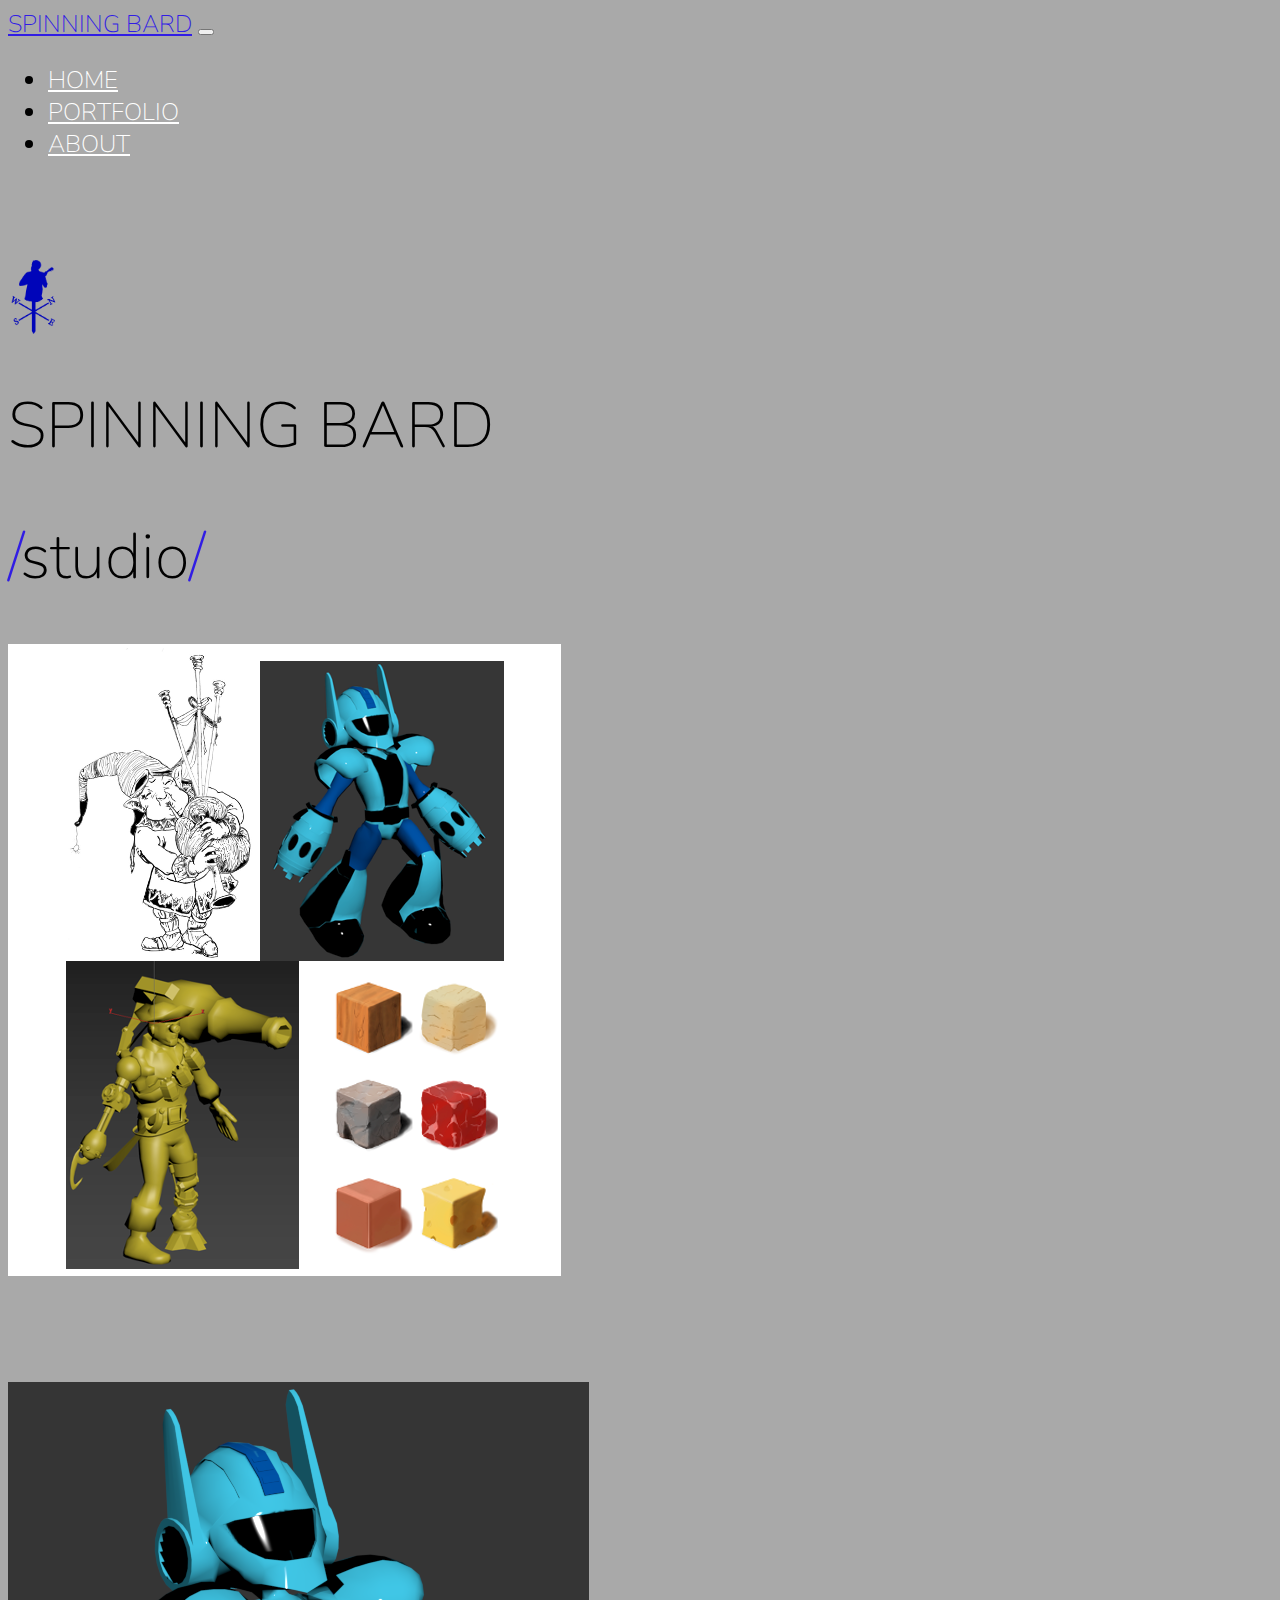
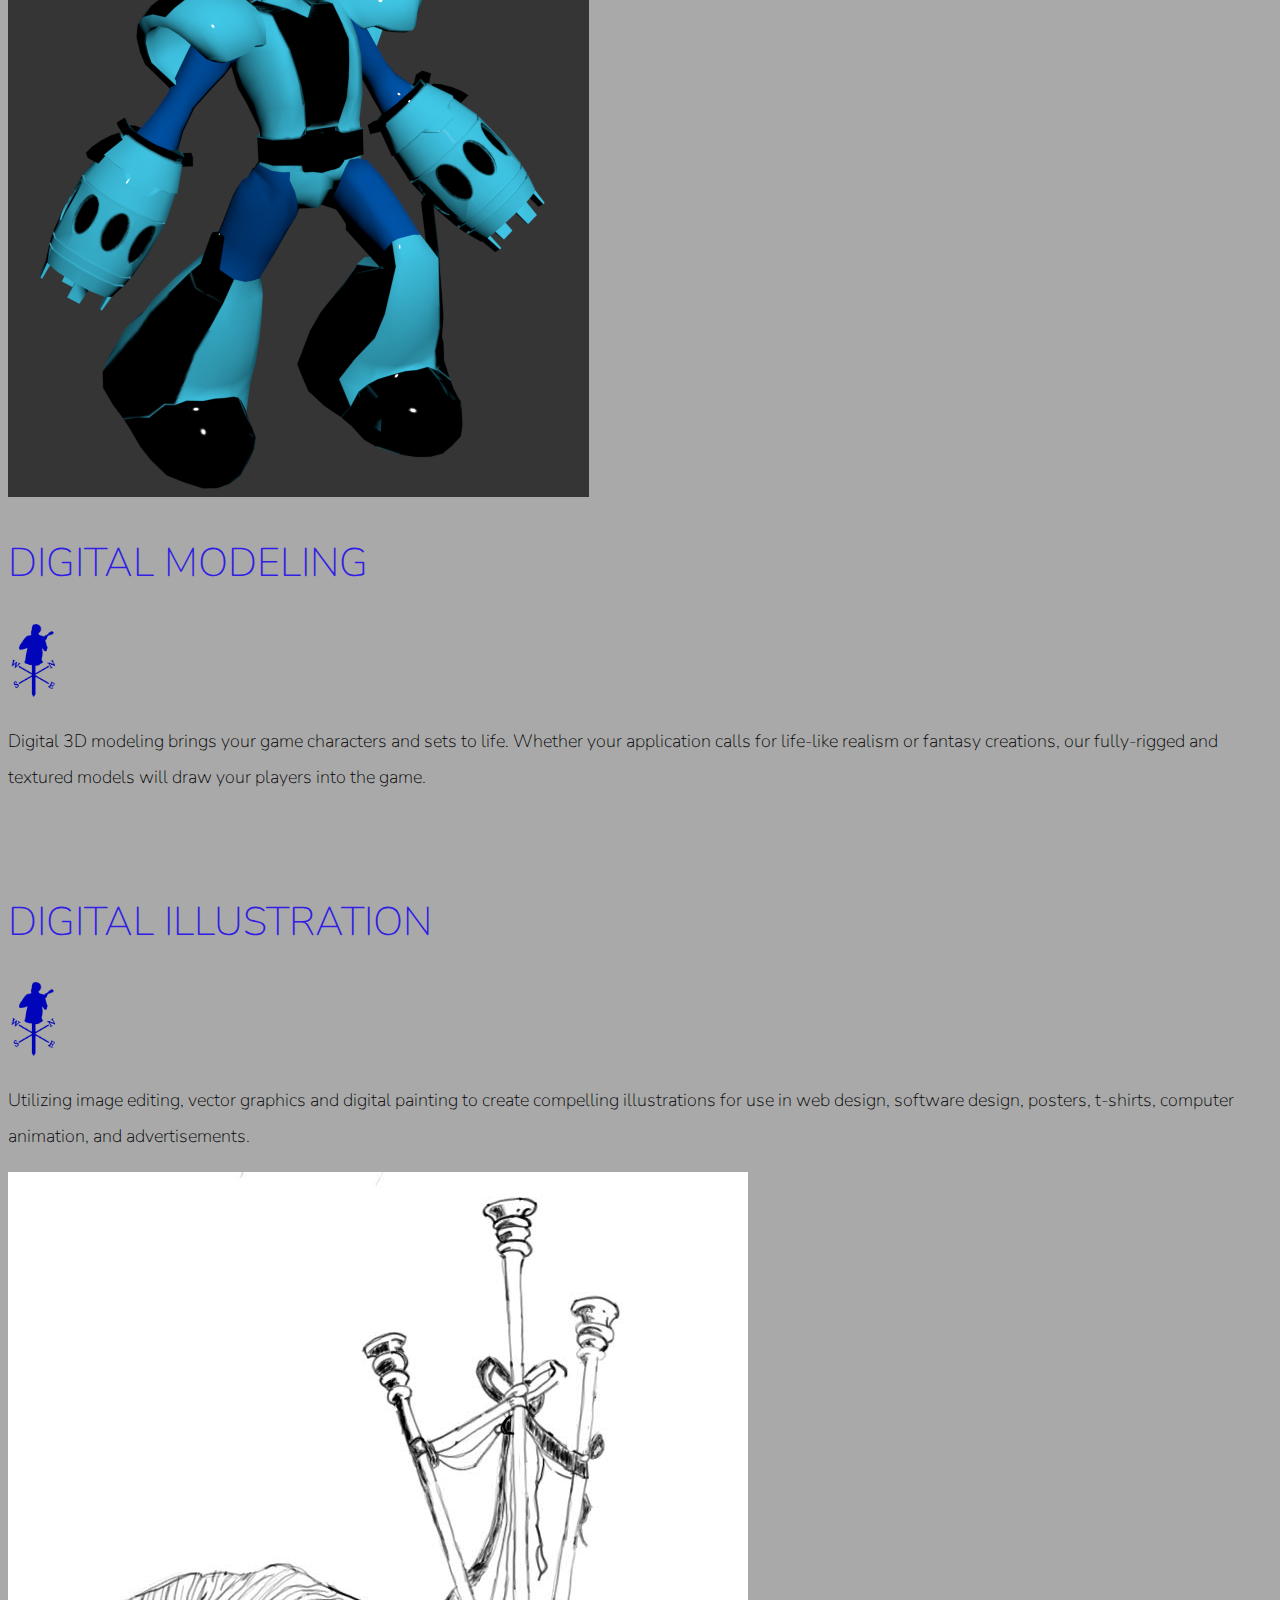
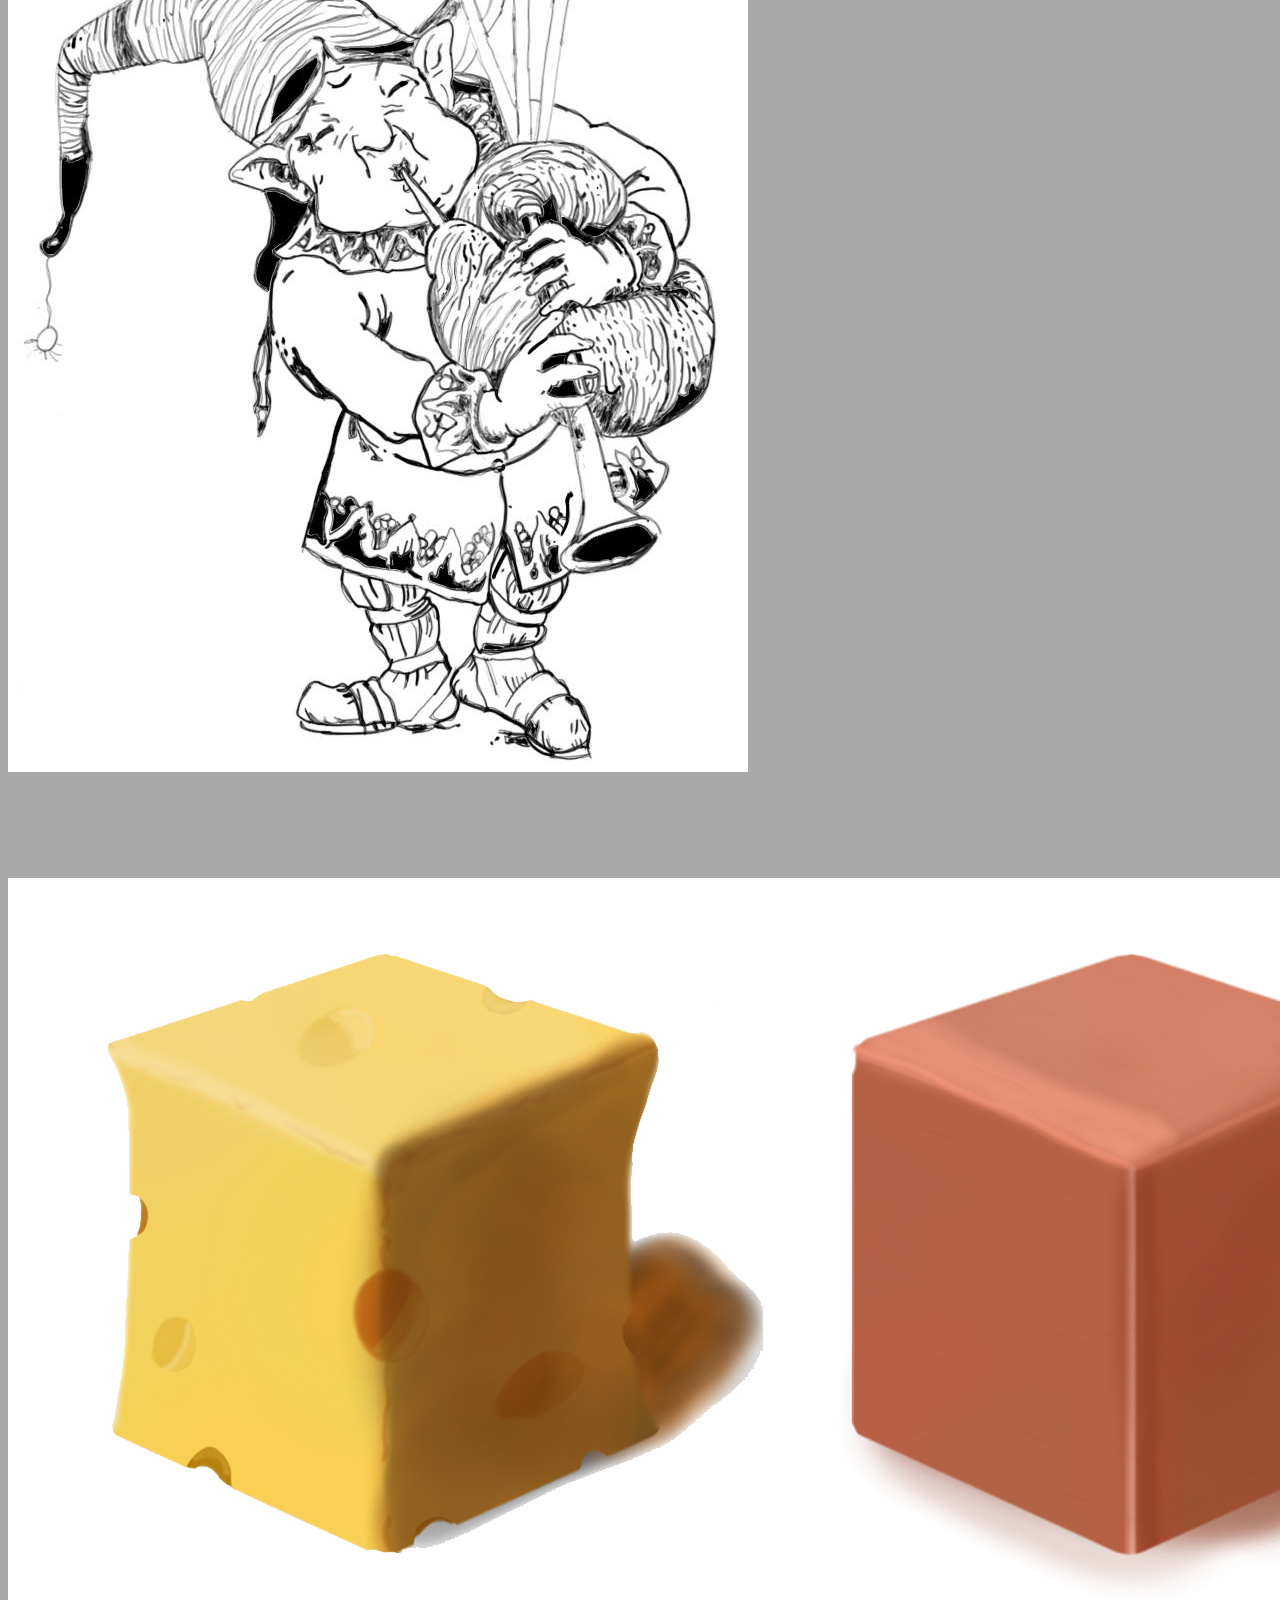
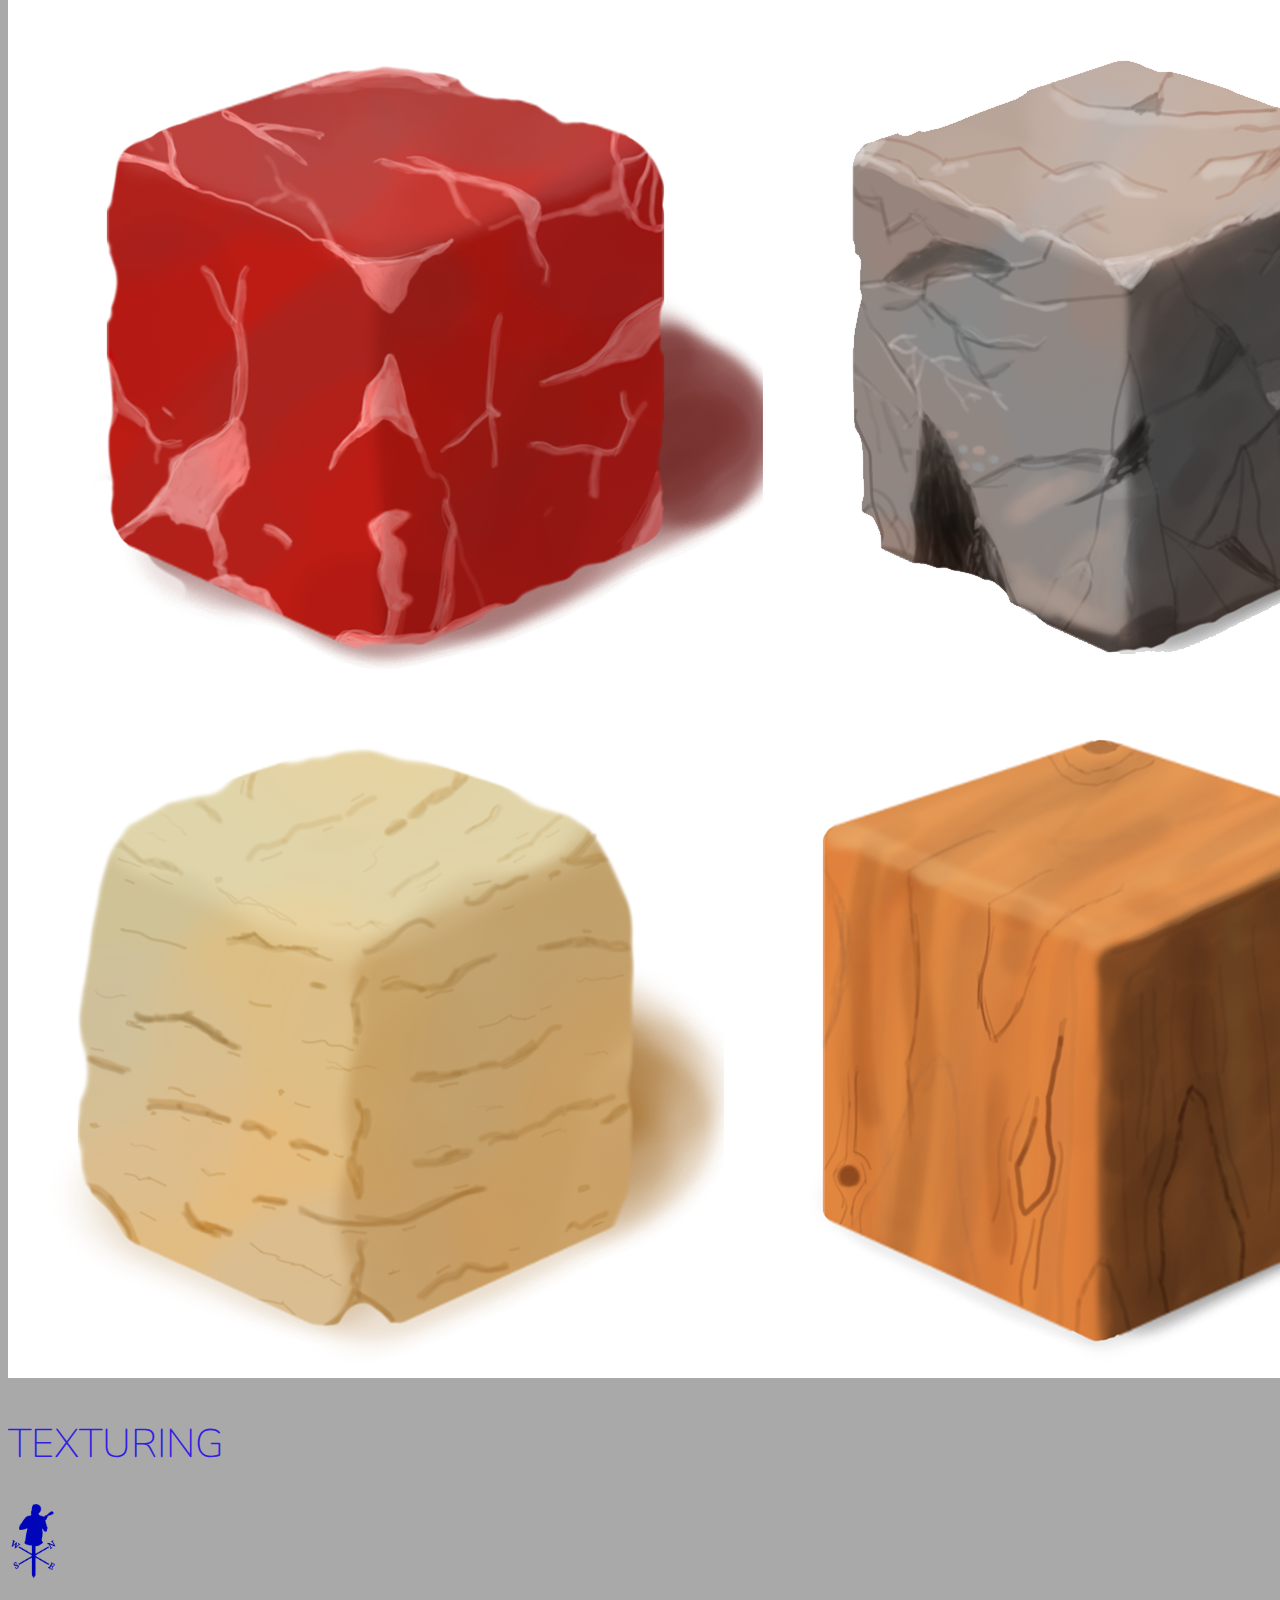
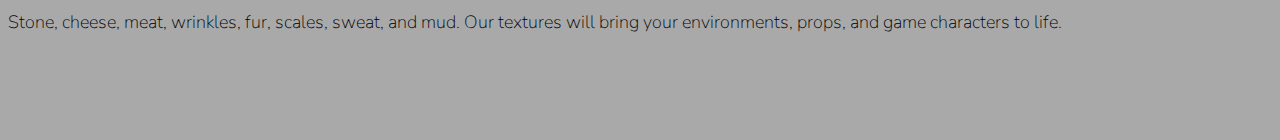
<file: index.html>
<!doctype html>
<html lang="en">
  <head>
    <!-- Required meta tags -->
    <meta charset="utf-8">
    <meta name="viewport" content="width=device-width, initial-scale=1, shrink-to-fit=no">
    
    <!-- Google Font -->
    <link href="https://fonts.googleapis.com/css?family=Nunito:200,300,400,700" rel="stylesheet">

    <!-- Bootstrap CSS -->
    <link rel="stylesheet" href="https://stackpath.bootstrapcdn.com/bootstrap/4.1.3/css/bootstrap.min.css" integrity="sha384-MCw98/SFnGE8fJT3GXwEOngsV7Zt27NXFoaoApmYm81iuXoPkFOJwJ8ERdknLPMO" crossorigin="anonymous">
    
    <!-- Custom CSS -->
    <link rel="stylesheet" href="app.css">

    <title>Spinning Bard Studios</title>
  </head>
  
  <body>
      <nav id="mainNavbar" class="navbar navbar-dark navbar-expand-md py-0 fixed-top">
        <a href="#" class="navbar-brand">SPINNING BARD</a>
        <button class="navbar-toggler" data-toggle="collapse" data-target="#navLinks" aria-label="Toggle navigation">
          <span class="navbar-toggler-icon"></span>
        </button>
        <div class="collapse navbar-collapse" id="navLinks">
          <ul class="navbar-nav">
            <li class="nav-item" >
              <a href="" class="nav-link">HOME</a>
            <li class="nav-item" >
              <a href="portfolio.html" class="nav-link">PORTFOLIO</a>
            <li class="nav-item" >
              <a href="about.html" class="nav-link">ABOUT</a>
            </li>
          </ul>
        </div>
      </nav>

      <section class="container-fluid px-0">
        <div class="row align-items-center content">
          <div class="col-lg-6">
            <div id="headingGroup" class="text-white text-center d-none d-lg-block mt-5">
              <img src="SpinningBardBody.png" width=50px alt="" class="d-none d-lg-inline">
              <h1 class=""></h1>
              <h1 class="">SPINNING BARD</h1>
              <h1 class=""><span>/</span>studio<span>/</span></h1>
            </div>
          </div>
          <div class="col-lg-6">
            <img class="img-fluid" src="collage.png" alt=""> 
          </div>
        </div>

      <section class="container-fluid px-0">
        <div class="row align-items-center content">
          <div class="col-md-6 order-2 order-md-1">
            <img class="img-fluid" src="model.png" alt=""> 
          </div>
          <div class="col-md-6 text-center order-1 order-md-2">
            <div class="row justify-content-center">
              <div class="col-10 col-lg-8 blurb mb-5 mb-md-0">
                <h2>DIGITAL MODELING</h2>
                <img src="SpinningBardBody.png" width=50px alt="" class="d-none d-lg-inline">
                <p class="lead">Digital 3D modeling brings your game characters and sets to life. Whether your application calls for life-like realism or fantasy creations, our fully-rigged and textured models will draw your players into the game.
                </p>
              </div>
            </div>
          </div>
        </div>
      </section>

      <section class="container-fluid px-0">
        <div class="row align-items-center content">
          <div class="col-md-6 text-center">
            <div class="row justify-content-center">
              <div class="col-10 col-lg-8 blurb mb-5 mb-md-0">
                <h2>DIGITAL ILLUSTRATION</h2>
                <img src="SpinningBardBody.png" width=50px alt="" class="d-none d-lg-inline">
                <p class="lead"> Utilizing image editing, vector graphics and digital painting to create compelling illustrations for use in web design, software design, posters, t-shirts, computer animation, and advertisements. 
                </p>
              </div>
            </div>
          </div>
          <div class="col-md-6">
            <img class="img-fluid" src="digital1.jpg" alt=""> 
          </div>
        </div>
      </section>

      <section class="container-fluid px-0">
        <div class="row align-items-center content">
          <div class="col-md-6 order-2 order-md-1">
            <img class="img-fluid" src="Cubes.png" alt=""> 
          </div>
          <div class="col-md-6 text-center order-1 order-md-2">
            <div class="row justify-content-center">
              <div class="col-10 col-lg-8 blurb mb-5 mb-md-0">
                <h2>TEXTURING</h2>
                <img src="SpinningBardBody.png" width=50px alt="" class="d-none d-lg-inline">
                <p class="lead">Stone, cheese, meat, wrinkles, fur, scales, sweat, and mud. Our textures will bring your environments, props, and game characters to life.
                </p>
              </div>
            </div>
          </div>
        </div>
      </section>
    <!-- Optional JavaScript -->
    <!-- jQuery first, then Popper.js, then Bootstrap JS -->
    <script src="https://code.jquery.com/jquery-3.3.1.slim.min.js" integrity="sha384-q8i/X+965DzO0rT7abK41JStQIAqVgRVzpbzo5smXKp4YfRvH+8abtTE1Pi6jizo" crossorigin="anonymous"></script>
    <script src="https://cdnjs.cloudflare.com/ajax/libs/popper.js/1.14.3/umd/popper.min.js" integrity="sha384-ZMP7rVo3mIykV+2+9J3UJ46jBk0WLaUAdn689aCwoqbBJiSnjAK/l8WvCWPIPm49" crossorigin="anonymous"></script>
    <script src="https://stackpath.bootstrapcdn.com/bootstrap/4.1.3/js/bootstrap.min.js" integrity="sha384-ChfqqxuZUCnJSK3+MXmPNIyE6ZbWh2IMqE241rYiqJxyMiZ6OW/JmZQ5stwEULTy" crossorigin="anonymous"></script>
    <script>
      $(function () {
          $(document).scroll(function () {
              var $nav = $("#mainNavbar");
              $nav.toggleClass("scrolled", $(this).scrollTop() > $nav.height());
          });
      });
    </script>
  </body>
</html>
</file>
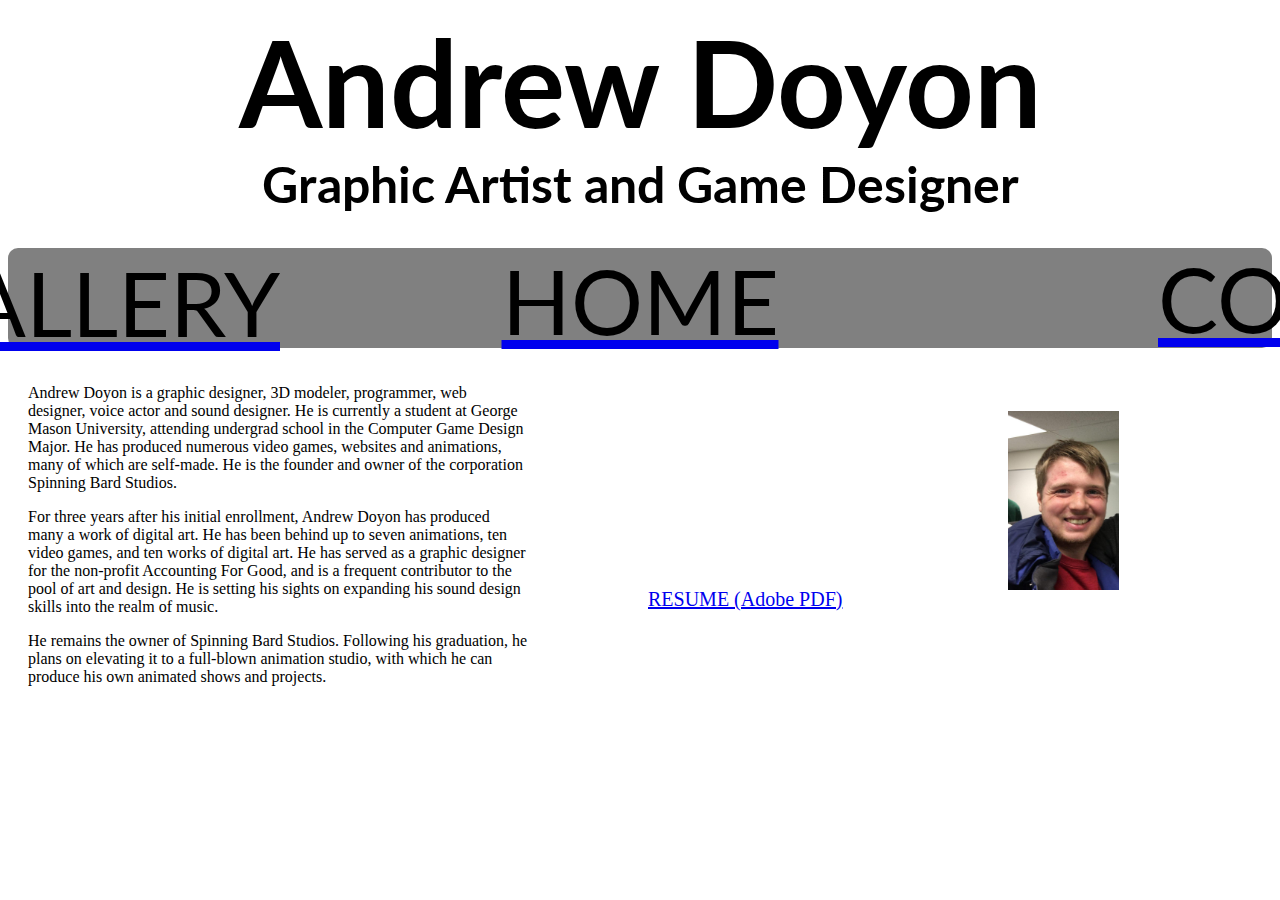
<file: about/index.html>
<!DOCTYPE html>
<html>
<head>
	<title>Andrew Doyon - Graphic Artist and Game Designer</title>

	<link rel="stylesheet" type="text/css" href="../css/about.css">
</head>
<body>

	<h1 class="Name">Andrew Doyon</h1>
	<h1 class="Title">Graphic Artist and Game Designer</h1>
	
	<div class="Row">
		<a href="../gallery/index.html"><div class="Gallery">GALLERY</div></a>
		<a href="../index.html"><div class="about">HOME</div></a>
		<a href="../contact/index.html"><div class="contact">CONTACT</div></a>
	</div>

	<div class="lifestory">
		<p>Andrew Doyon is a graphic designer, 3D modeler, programmer, web designer, voice actor and sound designer. He is currently a student at George Mason University, attending undergrad school in the Computer Game Design Major. He has produced numerous video games, websites and animations, many of which are self-made. He is the founder and owner of the corporation Spinning Bard Studios.</p>

		<p>For three years after his initial enrollment, Andrew Doyon has produced many a work of digital art. He has been behind up to seven animations, ten video games, and ten works of digital art. He has served as a graphic designer for the non-profit Accounting For Good, and is a frequent contributor to the pool of art and design. He is setting his sights on expanding his sound design skills into the realm of music.</p>

		<p>He remains the owner of Spinning Bard Studios. Following his graduation, he plans on elevating it to a full-blown animation studio, with which he can produce his own animated shows and projects.</p>
	</div>

	<a href="PDF/Andrew_Doyon_Faux_Resume.pdf"><div class="resume">RESUME (Adobe PDF)</div></a>

	<div class="resumeblock">
		<img src="PDF/Doyon_Photo.jpg">
	</div>


<link href="https://fonts.googleapis.com/css?family=Lato" rel="stylesheet"> 
</body>
</html>
</file>
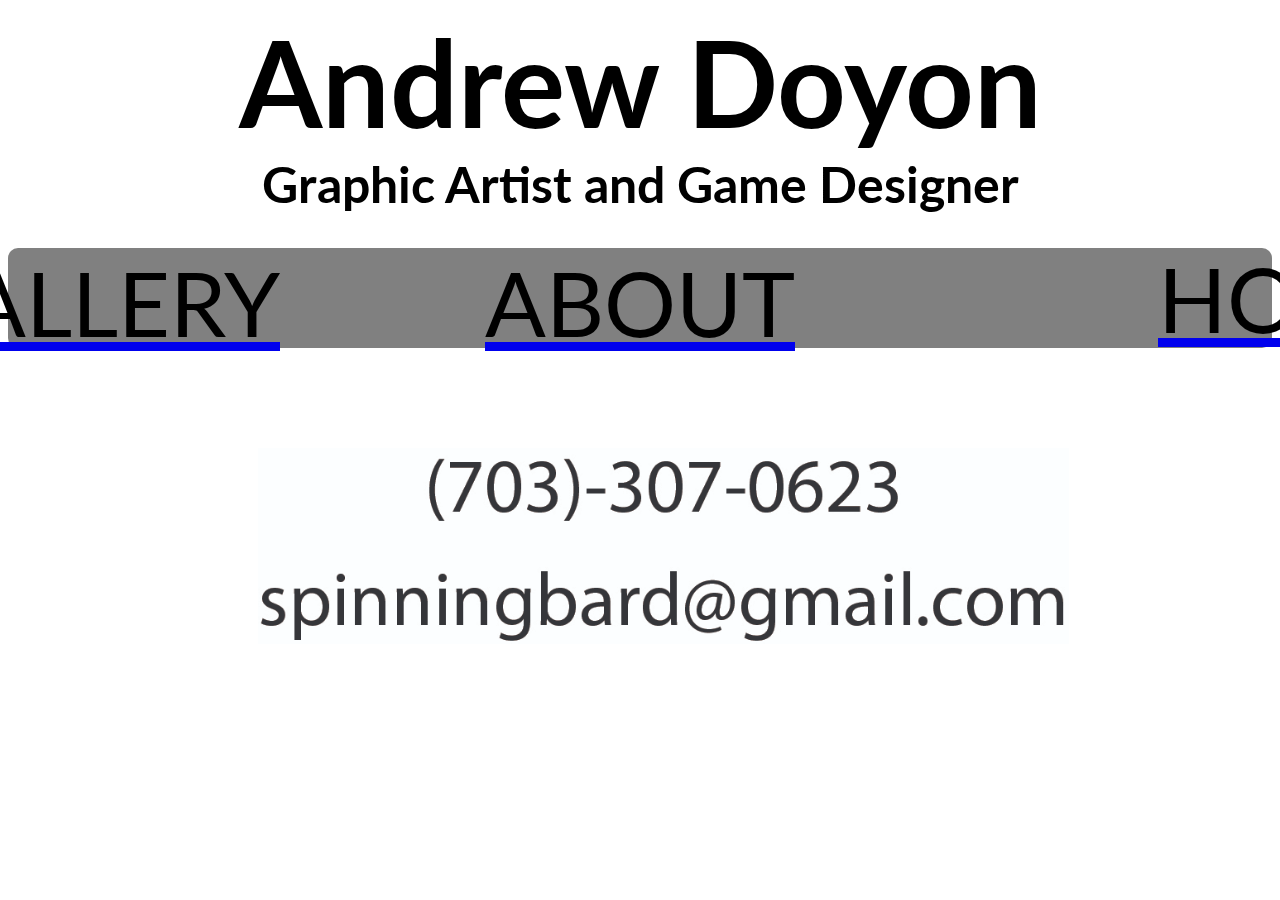
<file: contact/index.html>
<!DOCTYPE html>
<html>
<head>
	<title>Andrew Doyon - Graphic Artist and Game Designer</title>

	<link rel="stylesheet" type="text/css" href="../css/contact.css">
</head>
<body>

	<h1 class="Name">Andrew Doyon</h1>
	<h1 class="Title">Graphic Artist and Game Designer</h1>
	
	<div class="Row">
		<a href="../gallery/index.html"><div class="Gallery">GALLERY</div></a>
		<a href="../about/index.html"><div class="about">ABOUT</div></a>
		<a href="../index.html"><div class="contact">HOME</div></a>
	</div>

	<div class="Info">
		<div class="phone"><img src="../Contact.jpg"></div>
		
	</div>


<link href="https://fonts.googleapis.com/css?family=Lato" rel="stylesheet"> 
</body>
</html>
</file>
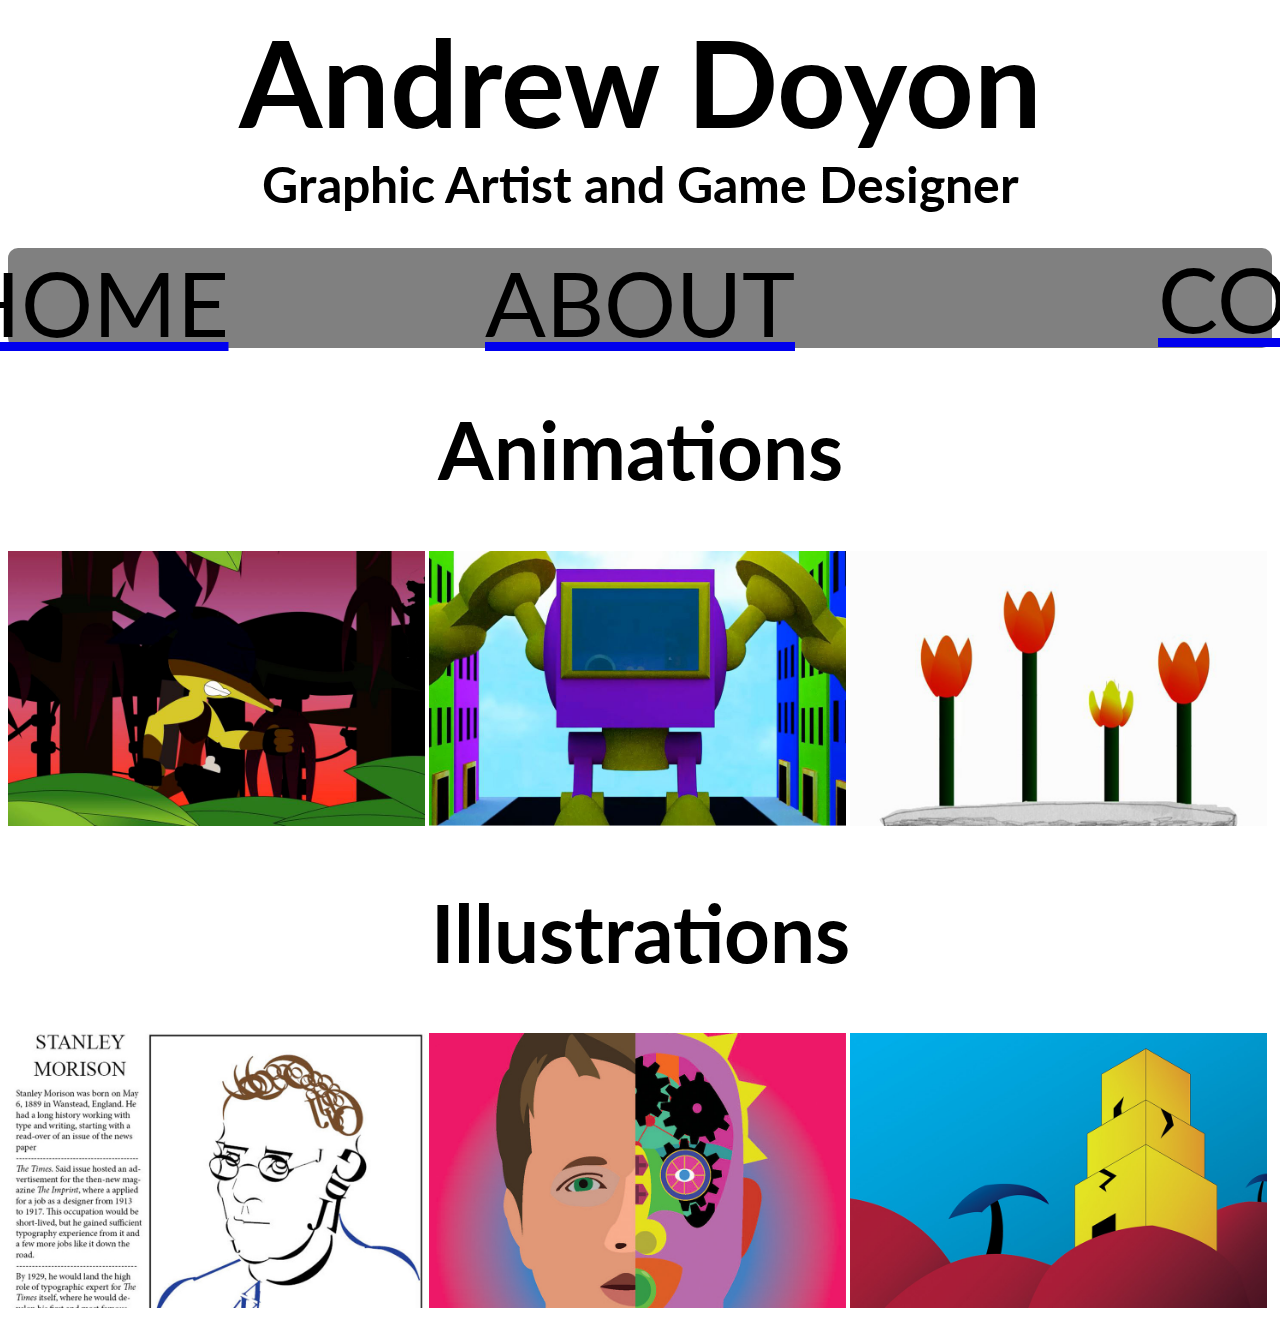
<file: gallery/index.html>
<!DOCTYPE html>
<html>
<head>
	<title>Andrew Doyon - Graphic Artist and Game Designer</title>

	<link rel="stylesheet" type="text/css" href="../css/gallery.css">
</head>
<body>

	<h1 class="Name">Andrew Doyon</h1>
	<h1 class="Title">Graphic Artist and Game Designer</h1>
	
	<div class="Row">
		<a href="../index.html"><div class="Gallery">HOME</div></a>
		<a href="../about/index.html"><div class="about">ABOUT</div></a>
		<a href="../contact/index.html"><div class="contact">CONTACT</div></a>
	</div>

	<h1>Animations</h1>

	<div class="animation">
		<a href="../gallerypage/index.html"><img src="../JPG/Family.png"></a>
		<a href="../gallerypage2/index.html"><img src="../JPG/Robo.jpg"></a>
		<a href="../gallerypage3/index.html"><img src="../JPG/Flow.jpg"></a>
	</div>

	<h1>Illustrations</h1>

		<div class="animation">
		<a href="../gallerypage4/index.html"><img src="../JPG/Stan.jpg"></a>
		<a href="../gallerypage5/index.html"><img src="../JPG/Logic.jpg"></a>
		<a href="../gallerypage6/index.html"><img src="../JPG/Env.jpg"></a>
	</div>



<link href="https://fonts.googleapis.com/css?family=Lato" rel="stylesheet"> 
</body>
</html>
</file>
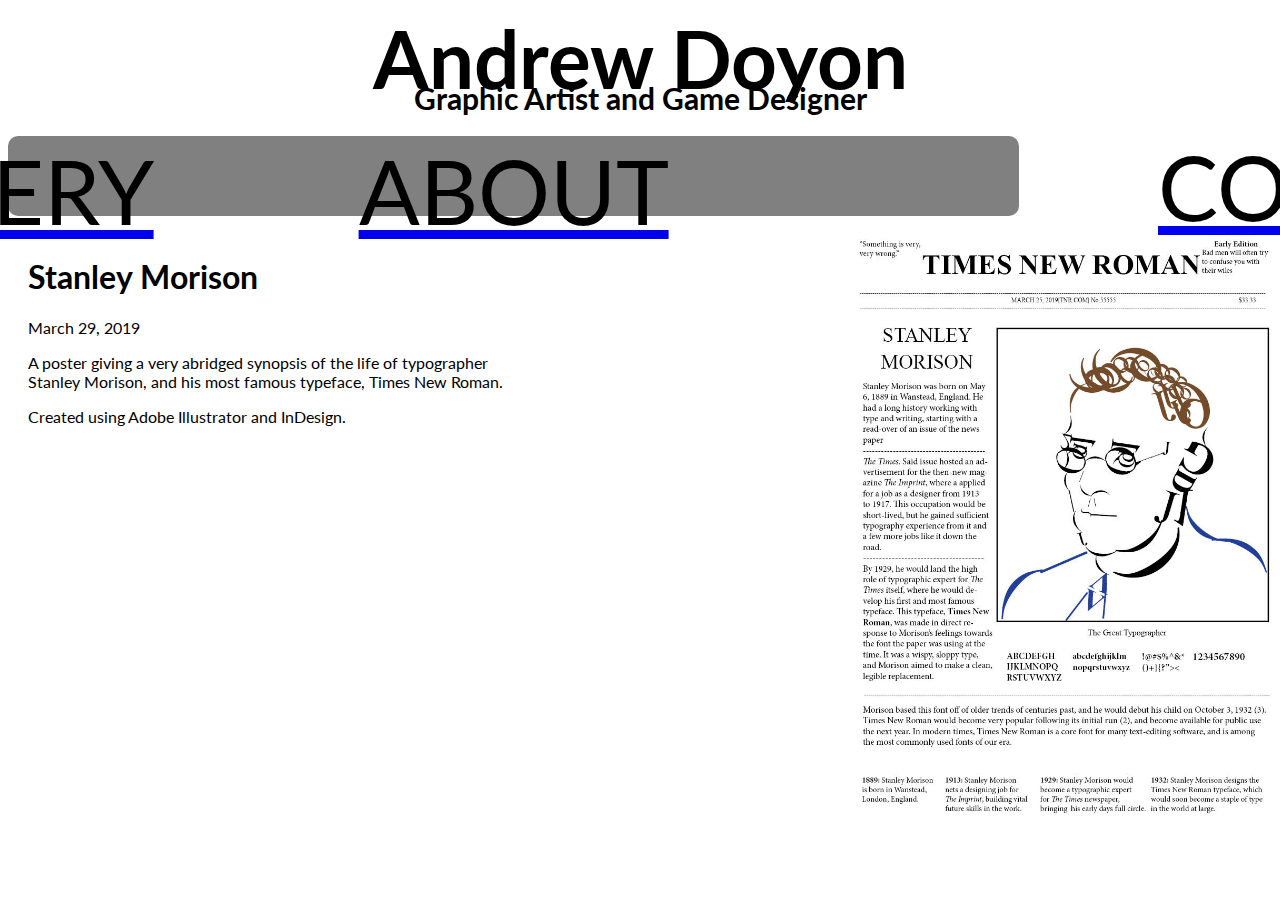
<file: gallerypage4/index.html>
<!DOCTYPE html>
<html>
<head>
	<title>Andrew Doyon - Graphic Artist and Game Designer</title>

	<link rel="stylesheet" type="text/css" href="../css/style.css">
</head>
<body>

	<h1 class="Name">Andrew Doyon</h1>
	<h1 class="Title">Graphic Artist and Game Designer</h1>
	
	<div class="Row">
		<a href="../gallery/index.html"><div class="Gallery">GALLERY</div></a>
		<a href="../about/index.html"><div class="about">ABOUT</div></a>
		<a href="../contact/index.html"><div class="contact">CONTACT</div></a>
	</div>

	<div class="Explain">

		<h1>Stanley Morison</h1>

		<p>March 29, 2019</p>

		<p>A poster giving a very abridged synopsis of the life of typographer Stanley Morison, and his most famous typeface, Times New Roman.</p>

		<p>Created using Adobe Illustrator and InDesign.</p>
	</div>

<img class="art" src="../Art/Stanley.jpg">


<link href="https://fonts.googleapis.com/css?family=Lato" rel="stylesheet"> 
</body>
</html>
</file>
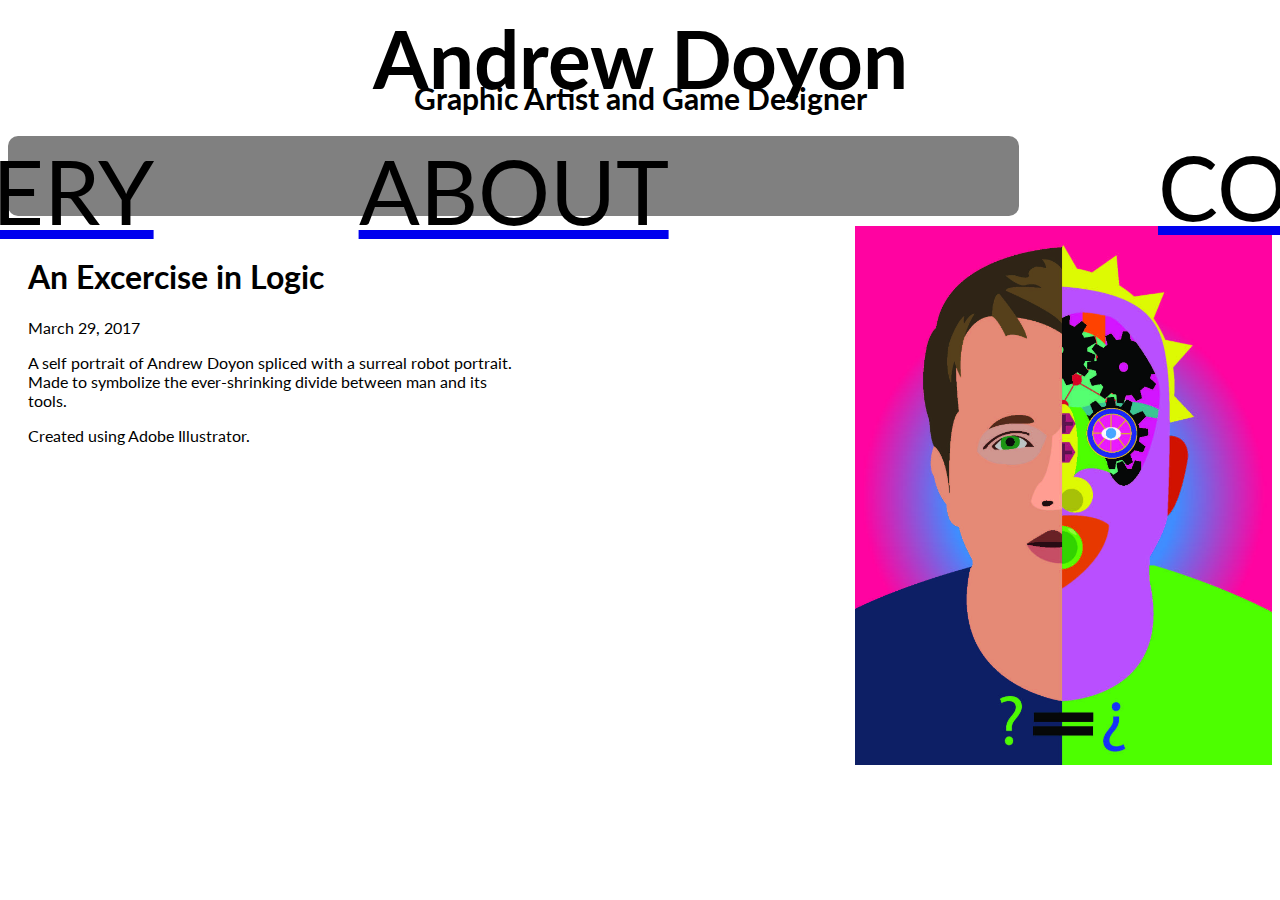
<file: gallerypage5/index.html>
<!DOCTYPE html>
<html>
<head>
	<title>Andrew Doyon - Graphic Artist and Game Designer</title>

	<link rel="stylesheet" type="text/css" href="../css/style.css">
</head>
<body>

	<h1 class="Name">Andrew Doyon</h1>
	<h1 class="Title">Graphic Artist and Game Designer</h1>
	
	<div class="Row">
		<a href="../gallery/index.html"><div class="Gallery">GALLERY</div></a>
		<a href="../about/index.html"><div class="about">ABOUT</div></a>
		<a href="../contact/index.html"><div class="contact">CONTACT</div></a>
	</div>

	<div class="Explain">

		<h1>An Excercise in Logic</h1>

		<p>March 29, 2017</p>

		<p>A self portrait of Andrew Doyon spliced with a surreal robot portrait. Made to symbolize the ever-shrinking divide between man and its tools.</p>

		<p>Created using Adobe Illustrator.</p>
	</div>

<img class="art" src="../Art/ExcerciseInLogic.jpg">


<link href="https://fonts.googleapis.com/css?family=Lato" rel="stylesheet"> 
</body>
</html>
</file>
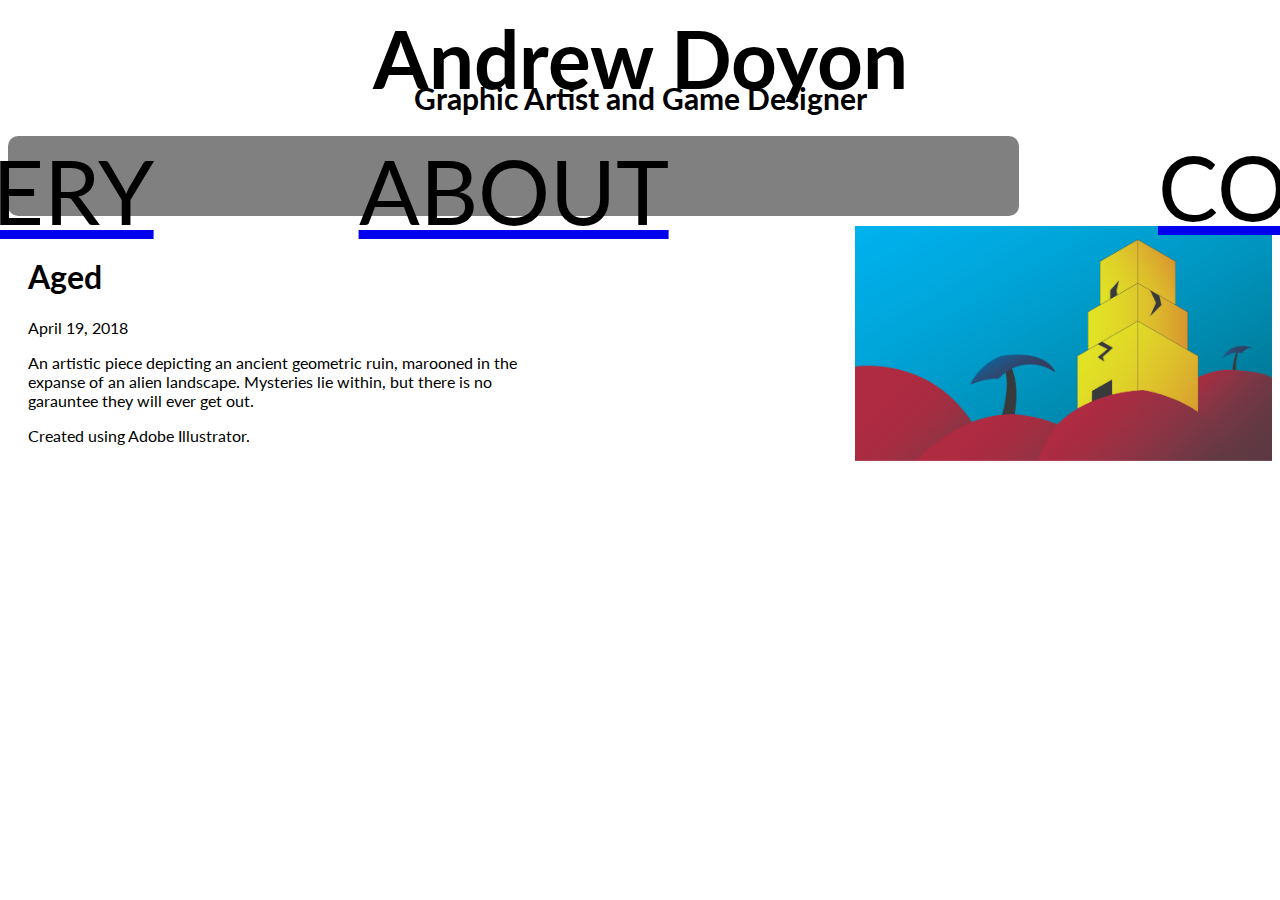
<file: gallerypage6/index.html>
<!DOCTYPE html>
<html>
<head>
	<title>Andrew Doyon - Graphic Artist and Game Designer</title>

	<link rel="stylesheet" type="text/css" href="../css/style.css">
</head>
<body>

	<h1 class="Name">Andrew Doyon</h1>
	<h1 class="Title">Graphic Artist and Game Designer</h1>
	
	<div class="Row">
		<a href="../gallery/index.html"><div class="Gallery">GALLERY</div></a>
		<a href="../about/index.html"><div class="about">ABOUT</div></a>
		<a href="../contact/index.html"><div class="contact">CONTACT</div></a>
	</div>

	<div class="Explain">

		<h1>Aged</h1>

		<p>April 19, 2018</p>

		<p>An artistic piece depicting an ancient geometric ruin, marooned in the expanse of an alien landscape. Mysteries lie within, but there is no garauntee they will ever get out.</p>

		<p>Created using Adobe Illustrator.</p>
	</div>

<img class="art" src="../Art/EnviornmentArt.jpg">


<link href="https://fonts.googleapis.com/css?family=Lato" rel="stylesheet"> 
</body>
</html>
</file>
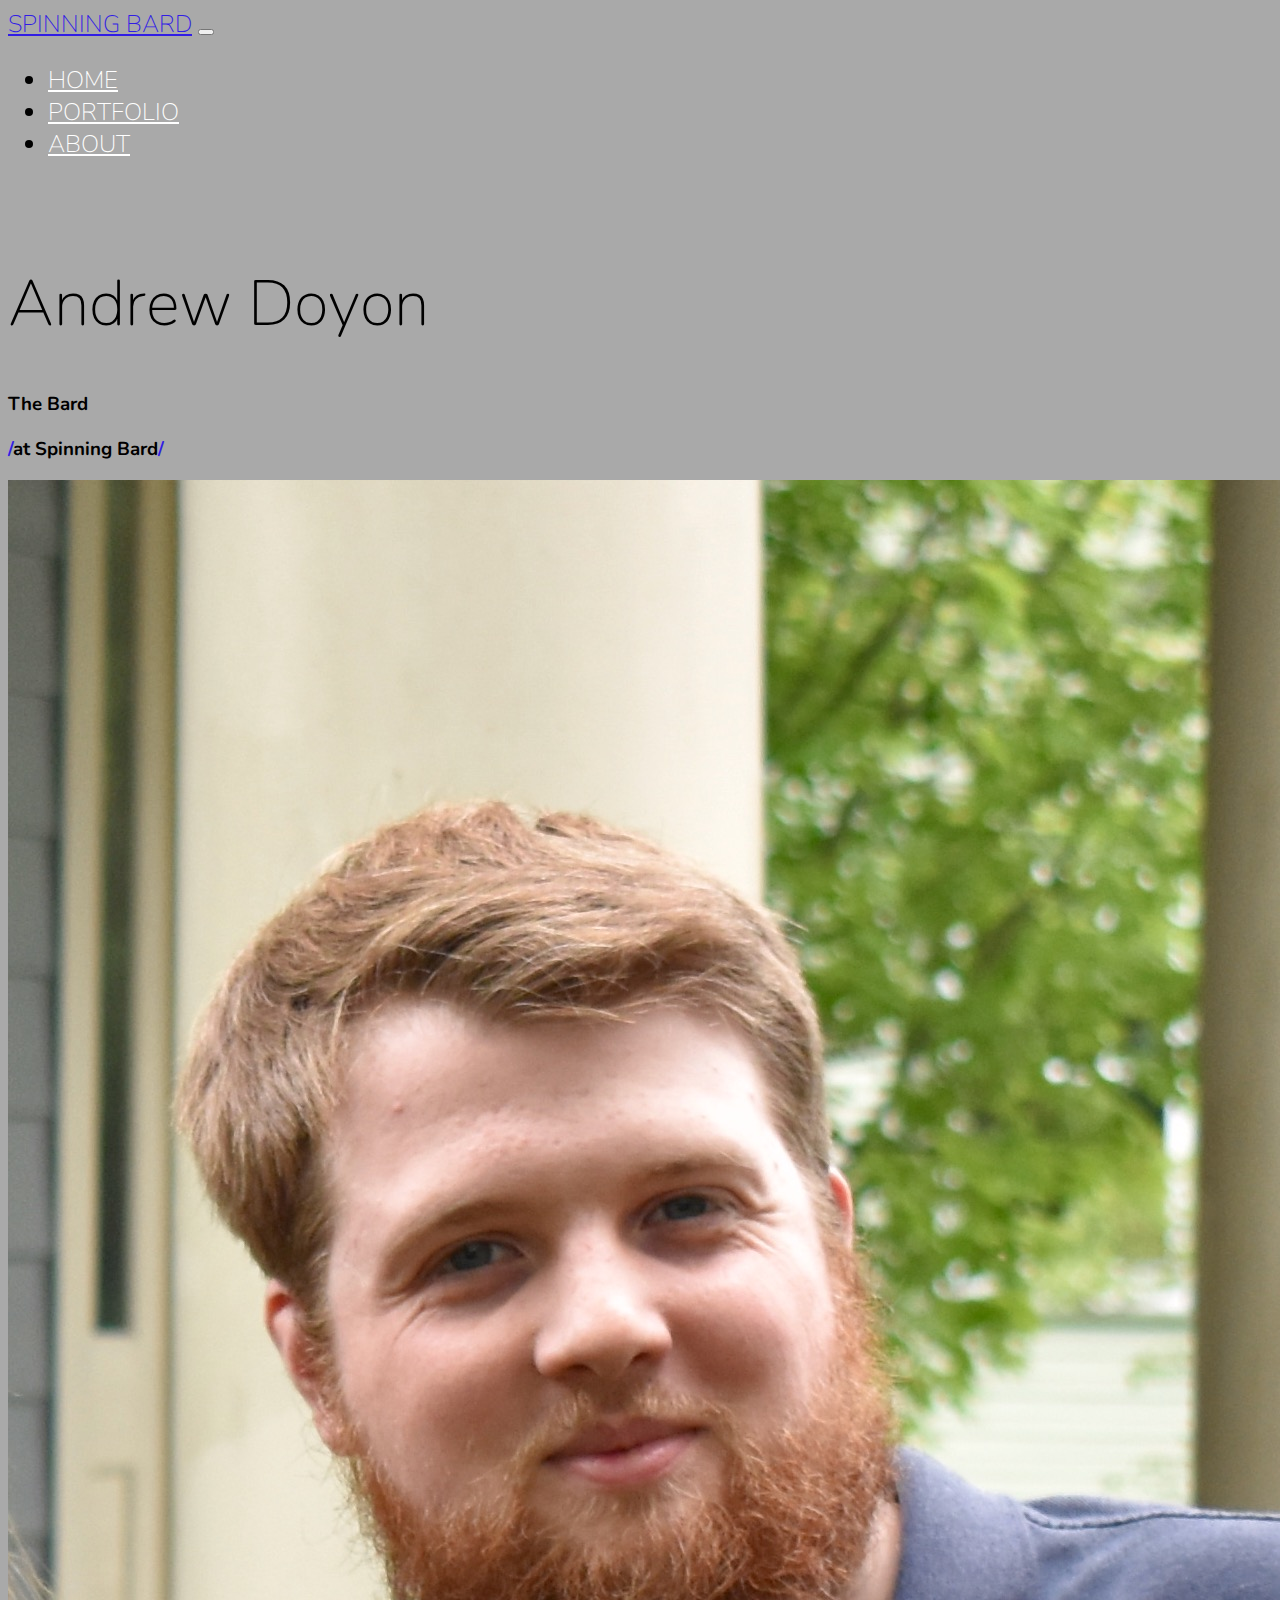
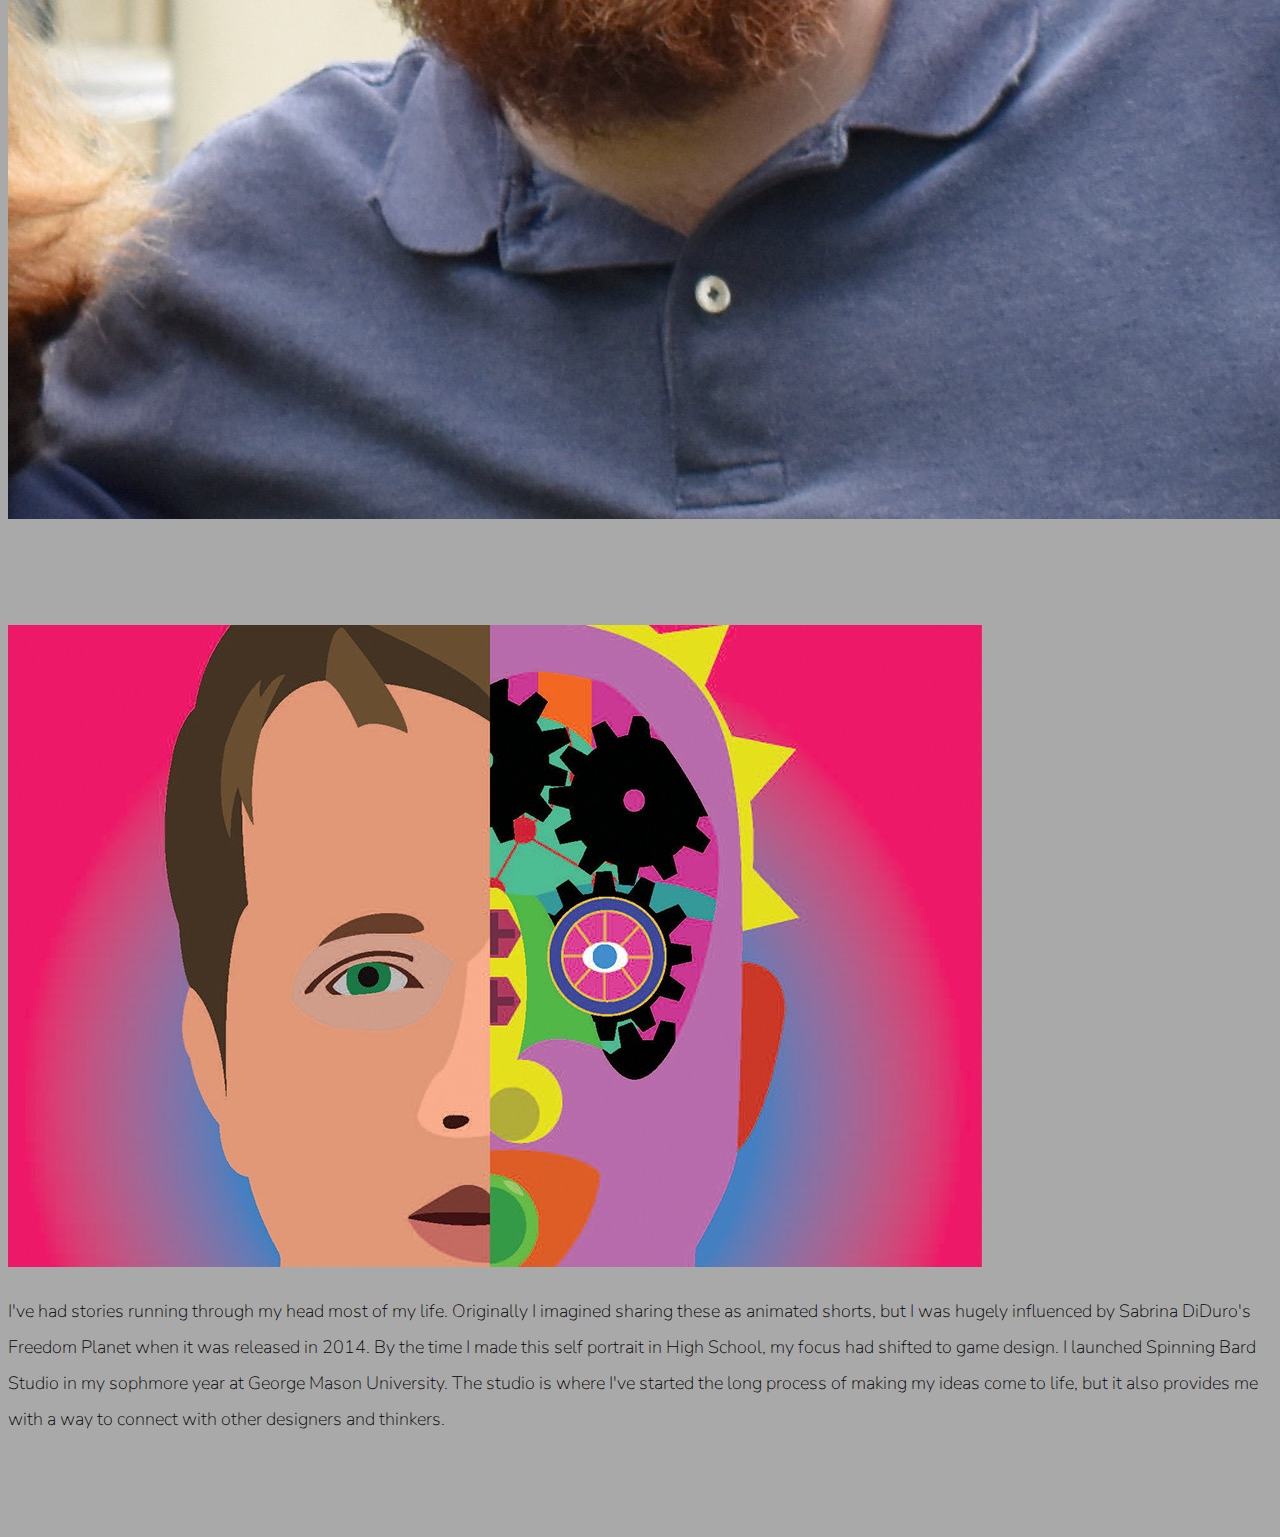
<file: about.html>
<!doctype html>
<html lang="en">
  <head>
    <!-- Required meta tags -->
    <meta charset="utf-8">
    <meta name="viewport" content="width=device-width, initial-scale=1, shrink-to-fit=no">
    
    <!-- Google Font -->
    <link href="https://fonts.googleapis.com/css?family=Nunito:200,300,400,700" rel="stylesheet">

    <!-- Bootstrap CSS -->
    <link rel="stylesheet" href="https://stackpath.bootstrapcdn.com/bootstrap/4.1.3/css/bootstrap.min.css" integrity="sha384-MCw98/SFnGE8fJT3GXwEOngsV7Zt27NXFoaoApmYm81iuXoPkFOJwJ8ERdknLPMO" crossorigin="anonymous">
    
    <!-- Custom CSS -->
    <link rel="stylesheet" href="app.css">

    <title>Spinning Bard Studios/About</title>
  </head>
  
  <body>
      <nav id="mainNavbar" class="navbar navbar-dark navbar-expand-md py-0 fixed-top">
        <a href="#" class="navbar-brand">SPINNING BARD</a>
        <button class="navbar-toggler" data-toggle="collapse" data-target="#navLinks" aria-label="Toggle navigation">
          <span class="navbar-toggler-icon"></span>
        </button>
        <div class="collapse navbar-collapse" id="navLinks">
          <ul class="navbar-nav">
            <li class="nav-item" >
              <a href="index.html" class="nav-link">HOME</a>
            <li class="nav-item" >
              <a href="portfolio.html" class="nav-link">PORTFOLIO</a>
            <li class="nav-item" >
              <a href="about.html" class="nav-link">ABOUT</a>
            </li>
          </ul>
        </div>
      </nav>

      <section class="container-fluid px-0">
        <div class="row align-items-center content">
          <div class="col-lg-6">
            <div id="headingGroup" class="text-white text-center d-lg-block mt-3 mb-5">
              <h1 class=""></h1>
              <h1 class="">Andrew Doyon</h1>
              <h3 class="">The Bard</h3>
              <h3 class=""><span>/</span>at Spinning Bard<span>/</span></h3>
            </div>
          </div>
          <div class="col-lg-6">
            <img class="img-fluid" src="Andrew.jpeg" alt=""> 
          </div>
        </div>

      <section class="container-fluid px-0">
        <div class="row align-items-center content">
          <div class="col-md-6 order-2 order-md-1">
            <img class="img-fluid" src="Logic.jpeg" alt=""> 
          </div>
          <div class="col-md-6 text-center order-1 order-md-2">
            <div class="row justify-content-center">
              <div class="col-10 col-lg-8 blurb mb-5 mb-md-0">
                <p class="lead">I've had stories running through my head most of my life. Originally I imagined sharing these as animated shorts, but I was hugely influenced by Sabrina DiDuro's Freedom Planet when it was released in 2014. By the time I made this self portrait in High School, my focus had shifted to game design. I launched Spinning Bard Studio in my sophmore year at George Mason University. The studio is where I've started the long process of making my ideas come to life, but it also provides me with a way to connect with other designers and thinkers. 
                </p>
              </div>
            </div>
          </div>
        </div>
      </section>

    <!-- Optional JavaScript -->
    <!-- jQuery first, then Popper.js, then Bootstrap JS -->
    <script src="https://code.jquery.com/jquery-3.3.1.slim.min.js" integrity="sha384-q8i/X+965DzO0rT7abK41JStQIAqVgRVzpbzo5smXKp4YfRvH+8abtTE1Pi6jizo" crossorigin="anonymous"></script>
    <script src="https://cdnjs.cloudflare.com/ajax/libs/popper.js/1.14.3/umd/popper.min.js" integrity="sha384-ZMP7rVo3mIykV+2+9J3UJ46jBk0WLaUAdn689aCwoqbBJiSnjAK/l8WvCWPIPm49" crossorigin="anonymous"></script>
    <script src="https://stackpath.bootstrapcdn.com/bootstrap/4.1.3/js/bootstrap.min.js" integrity="sha384-ChfqqxuZUCnJSK3+MXmPNIyE6ZbWh2IMqE241rYiqJxyMiZ6OW/JmZQ5stwEULTy" crossorigin="anonymous"></script>
    <script>
      $(function () {
          $(document).scroll(function () {
              var $nav = $("#mainNavbar");
              $nav.toggleClass("scrolled", $(this).scrollTop() > $nav.height());
          });
      });
    </script>
  </body>
</html>
</file>
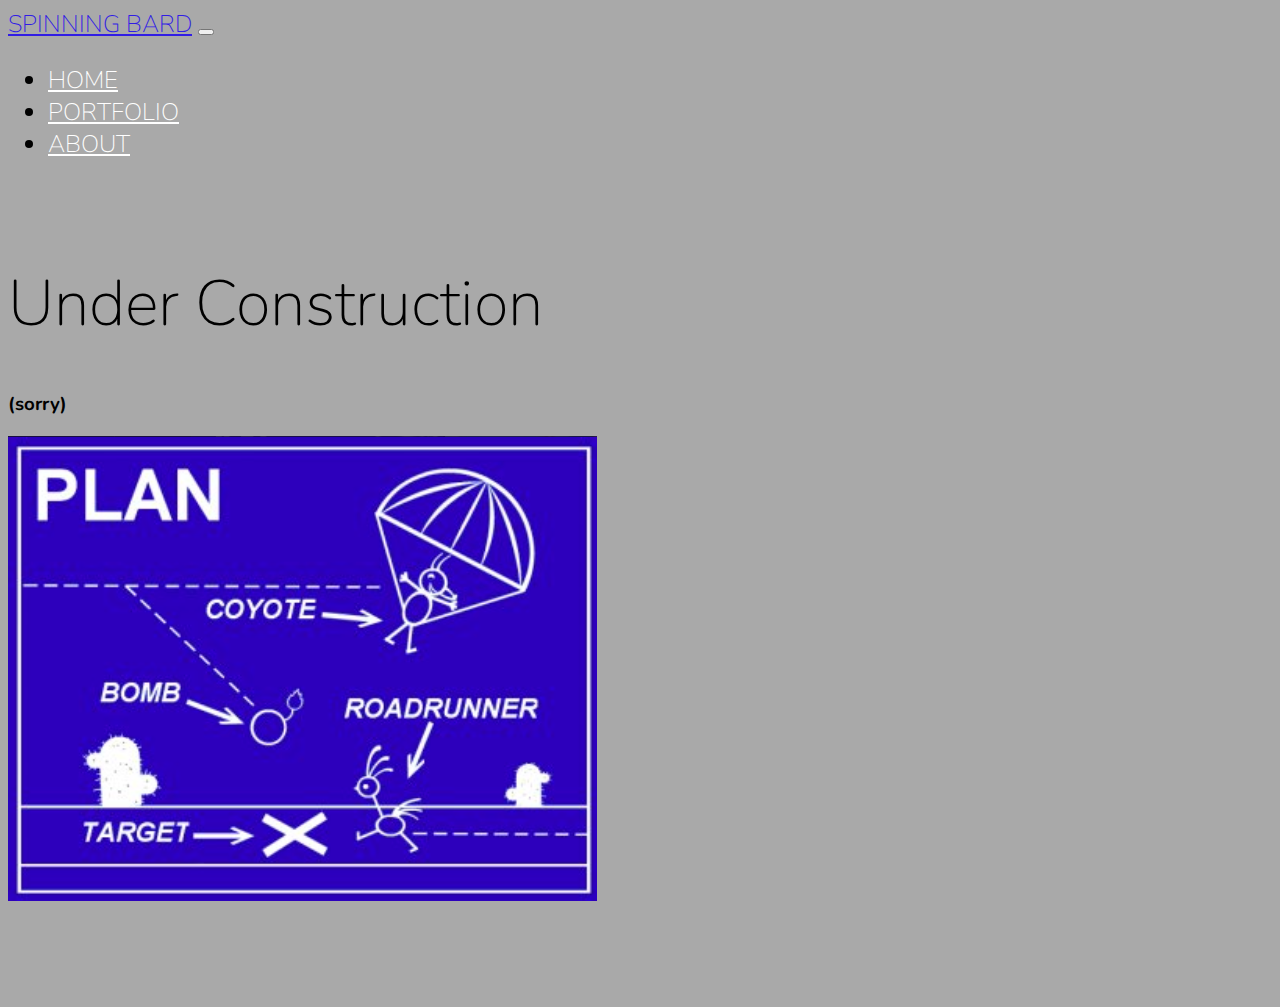
<file: portfolio.html>
<!doctype html>
<html lang="en">
  <head>
    <!-- Required meta tags -->
    <meta charset="utf-8">
    <meta name="viewport" content="width=device-width, initial-scale=1, shrink-to-fit=no">
    
    <!-- Google Font -->
    <link href="https://fonts.googleapis.com/css?family=Nunito:200,300,400,700" rel="stylesheet">

    <!-- Bootstrap CSS -->
    <link rel="stylesheet" href="https://stackpath.bootstrapcdn.com/bootstrap/4.1.3/css/bootstrap.min.css" integrity="sha384-MCw98/SFnGE8fJT3GXwEOngsV7Zt27NXFoaoApmYm81iuXoPkFOJwJ8ERdknLPMO" crossorigin="anonymous">
    
    <!-- Custom CSS -->
    <link rel="stylesheet" href="app.css">

    <title>Spinning Bard Studios/About</title>
  </head>
  
  <body>
      <nav id="mainNavbar" class="navbar navbar-dark navbar-expand-md py-0 fixed-top">
        <a href="#" class="navbar-brand">SPINNING BARD</a>
        <button class="navbar-toggler" data-toggle="collapse" data-target="#navLinks" aria-label="Toggle navigation">
          <span class="navbar-toggler-icon"></span>
        </button>
        <div class="collapse navbar-collapse" id="navLinks">
          <ul class="navbar-nav">
            <li class="nav-item" >
              <a href="index.html" class="nav-link">HOME</a>
            <li class="nav-item" >
              <a href="" class="nav-link">PORTFOLIO</a>
            <li class="nav-item" >
              <a href="about.html" class="nav-link">ABOUT</a>
            </li>
          </ul>
        </div>
      </nav>

      <section class="container-fluid px-0">
        <div class="row align-items-center content">
          <div class="col-lg-6">
            <div id="headingGroup" class="text-white text-center d-lg-block mt-3 mb-5">
              <h1 class=""></h1>
              <h1 class="">Under Construction</h1>
              <h3 class="">(sorry)</h3>
            </div>
          </div>
          <div class="col-lg-6">
            <img class="img-fluid" src="plan.png" alt=""> 
          </div>
        </div>


    <!-- Optional JavaScript -->
    <!-- jQuery first, then Popper.js, then Bootstrap JS -->
    <script src="https://code.jquery.com/jquery-3.3.1.slim.min.js" integrity="sha384-q8i/X+965DzO0rT7abK41JStQIAqVgRVzpbzo5smXKp4YfRvH+8abtTE1Pi6jizo" crossorigin="anonymous"></script>
    <script src="https://cdnjs.cloudflare.com/ajax/libs/popper.js/1.14.3/umd/popper.min.js" integrity="sha384-ZMP7rVo3mIykV+2+9J3UJ46jBk0WLaUAdn689aCwoqbBJiSnjAK/l8WvCWPIPm49" crossorigin="anonymous"></script>
    <script src="https://stackpath.bootstrapcdn.com/bootstrap/4.1.3/js/bootstrap.min.js" integrity="sha384-ChfqqxuZUCnJSK3+MXmPNIyE6ZbWh2IMqE241rYiqJxyMiZ6OW/JmZQ5stwEULTy" crossorigin="anonymous"></script>
    <script>
      $(function () {
          $(document).scroll(function () {
              var $nav = $("#mainNavbar");
              $nav.toggleClass("scrolled", $(this).scrollTop() > $nav.height());
          });
      });
    </script>
  </body>
</html>
</file>
<file: app.css>
body {
    background: darkgrey;
    font-family: "Nunito", sans-serif;
}

#mainNavbar {
    font-size: 1.5rem;
    font-weight: 100;
}

#mainNavbar .nav-link {
    color: white;
}

#mainNavbar .nav-link:hover {
    color: #311de4;
}

#mainNavbar .navbar-brand {
    color: #311de4;
}

#headingGroup span {
    color:#311de4
}

#headingGroup h1 {
    font-weight: 100;
    font-size: 4rem;
}

.blurb h2 {
    color:#311de4;
    font-weight: 100;
    font-size: 2.5rem;
}

.blurb p {
    color: black;
    font-weight: 100;
    font-size: 1.125rem;
    line-height: 2;
    margin-top: 20px;
}

.content {
    margin-top: 100px;
    margin-bottom: 100px;
}

.navbar.scrolled {
    background: rgb(222,192,222);
    transition: background 1000m;
}

@media (max-width: 1200px) {
    #headingGroup h1 {
        font-weight: 100;
        font-size: 3rem;
    }
}
</file>
<file: css/about.css>
body{
	background-color: white;
}

.Name{
	font-size:120px;
	font-family:'Lato';
	text-align:center;
	margin-top:10px;
}

.Title{
	font-size:50px;
	font-family:'Lato';
	text-align:center;
	margin-top:-80px;
}

.Row{
	background-color: grey;
	width:100%;
	height:100px;
	border-radius:10px;
	font-family:'Lato';
	text-align:center;
	margin-top:0px;
}

.Gallery{
	font-size:90px;
	text-decoration: none;
	margin-left:-1100px;
	color:black;
	font-family:'Lato';
	
}

.about{
	font-size:90px;
	text-decoration: none;
	margin-left:0px;
	margin-top:-110px;
	color:black;
	font-family:'Lato';
}

.contact{
	font-size:90px;
	text-decoration: none;
	margin-left:1150px;
	margin-top:-110px;
	color:black;
	font-family:'Lato';
}

.lifestory{
	padding:20px;
	width:500px;
	height:500px;

}


.resume{
	text-decoration: none;
	margin-left:640px;
	margin-top:-300px;
	font-size:20px;
}

.resumeblock{
	text-decoration: none;
	color:black;
	margin-left:1000px;
	margin-top:-200px;
}

img{
	width:42%;
}

@media only screen and (max-width: 1024px){
	
	.lifestory{
	padding:20px;
	
}

.Gallery{
	font-size:70px;
	text-decoration: none;
	margin-left:-650px;
	color:black;
	
}

.about{
	font-size:70px;
	text-decoration: none;
	margin-left:0px;
	margin-top:-84px;
	color:black;
}

.contact{
	font-size:70px;
	text-decoration: none;
	margin-left:650px;
	margin-top:-86px;
	color:black;
}



.resume{
	text-decoration: none;
	margin-left:50px;
	font-size:20px;
	margin-top:-80px;
}

.resumeblock{
	text-decoration: none;
	color:black;
	margin-left:650px;
	margin-top:-460px;
}

img{
	width:82%;
}
	

}

@media only screen and (max-width: 375px){

.Row{
	background-color: grey;
	width:100%;
	height:300px;
	border-radius:10px;
	font-family:'Lato';
	text-align:center;
	margin-top:0px;
}

.Gallery{
	font-size:70px;
	text-decoration: none;
	margin-left:0px;
	color:black;
	
}

.about{
	font-size:70px;
	text-decoration: none;
	margin-left:0px;
	margin-top:0px;
	color:black;
}

.contact{
	font-size:70px;
	text-decoration: none;
	margin-left:0px;
	margin-top:0px;
	color:black;
}



.lifestory{
	padding:20px;
	width:300px;
	height:550px;
	text-align:center;
}

.Name{
	font-size:90px;
	font-family:'Lato';
	text-align:center;
	margin-top:10px;
}

.Title{
	font-size:30px;
	font-family:'Lato';
	text-align:center;
	margin-top:-60px;
}

.resume{
	text-decoration: none;
	margin-left:0px;
	text-align:center;
	font-size:20px;
	margin-top:500px;
}

.resumeblock{
	text-decoration: none;
	color:black;
	margin-left:0px;
	margin-top:50px;
}

img{
	width:100%;
}



}
</file>
<file: css/contact.css>
body{
	background-color: white;
}

.Name{
	font-size:120px;
	font-family:'Lato';
	text-align:center;
	margin-top:10px;
}

.Title{
	font-size:50px;
	font-family:'Lato';
	text-align:center;
	margin-top:-80px;
}

.Row{
	background-color: grey;
	width:100%;
	height:100px;
	border-radius:10px;
	font-family:'Lato';
	text-align:center;
	margin-top:0px;
}

.Gallery{
	font-size:90px;
	text-decoration: none;
	margin-left:-1100px;
	color:black;
	
}

.about{
	font-size:90px;
	text-decoration: none;
	margin-left:0px;
	margin-top:-108px;
	color:black;
}

.contact{
	font-size:90px;
	text-decoration: none;
	margin-left:1150px;
	margin-top:-112px;
	color:black;
	
}

.Info{
margin-top:100px;
margin-left:250px;

}

p{
	font-size: 48px;
	text-align:center;
}

img{
	width:80%;
}

@media only screen and (max-width: 1024px){

.Gallery{
	font-size:70px;
	text-decoration: none;
	margin-left:-650px;
	color:black;
	
}

.about{
	font-size:70px;
	text-decoration: none;
	margin-left:0px;
	margin-top:-84px;
	color:black;
}

.contact{
	font-size:70px;
	text-decoration: none;
	margin-left:650px;
	margin-top:-86px;
	color:black;
}

p{
	font-size: 38px;
	text-align:center;
}

img{
	width:100%;
}

}


@media only screen and (max-width: 375px){

.Name{
	font-size:90px;
	font-family:'Lato';
	text-align:center;
	margin-top:10px;
}

.Title{
	font-size:30px;
	font-family:'Lato';
	text-align:center;
	margin-top:-60px;
}

.Row{
	background-color: grey;
	width:100%;
	height:300px;
	border-radius:10px;
	font-family:'Lato';
	text-align:center;
	margin-top:0px;
}

.Gallery{
	font-size:70px;
	text-decoration: none;
	margin-left:0px;
	color:black;
	
}

.about{
	font-size:70px;
	text-decoration: none;
	margin-left:0px;
	margin-top:0px;
	color:black;
}

.contact{
	font-size:70px;
	text-decoration: none;
	margin-left:0px;
	margin-top:0px;
	color:black;
}

p{
	font-size: 28px;
	text-align:center;
}

.Info{
margin-top:50px;
	margin-left: 0px;
}

img{
	width:100%;
}

}
</file>
<file: css/gallery.css>
body{
	background-color: white;
}

.Name{
	font-size:120px;
	font-family:'Lato';
	text-align:center;
	margin-top:10px;
}

.Title{
	font-size:50px;
	font-family:'Lato';
	text-align:center;
	margin-top:-80px;
}

.Row{
	background-color: grey;
	width:100%;
	height:100px;
	border-radius:10px;
	font-family:'Lato';
	text-align:center;
	margin-top:0px;
}

.Gallery{
	font-size:90px;
	text-decoration: none;
	margin-left:-1100px;
	color:black;
	font-family:'Lato';
}

.about{
	font-size:90px;
	text-decoration: none;
	margin-left:0px;
	margin-top:-108px;
	color:black;
	font-family:'Lato';
}

.contact{
	font-size:90px;
	text-decoration: none;
	margin-left:1150px;
	margin-top:-112px;
	color:black;
	font-family:'Lato';
}

img{
	width:33%;
}

.animation{
	margin-top: 50px;
}

h1{
	font-size: 80px;
	text-align:center;
	font-family:'Lato';
}

@media only screen and (max-width: 1024px){

.Gallery{
	font-size:70px;
	text-decoration: none;
	margin-left:-650px;
	color:black;

	
}

.about{
	font-size:70px;
	text-decoration: none;
	margin-left:0px;
	margin-top:-84px;
	color:black;
}

.contact{
	font-size:70px;
	text-decoration: none;
	margin-left:650px;
	margin-top:-86px;
	color:black;
}

img{
	width:33%;
}

}


@media only screen and (max-width: 375px){

.Name{
	font-size:90px;
	font-family:'Lato';
	text-align:center;
	margin-top:10px;
}

.Title{
	font-size:30px;
	font-family:'Lato';
	text-align:center;
	margin-top:-60px;
}

.Row{
	background-color: grey;
	width:100%;
	height:300px;
	border-radius:10px;
	font-family:'Lato';
	text-align:center;
	margin-top:0px;
}

.Gallery{
	font-size:70px;
	text-decoration: none;
	margin-left:0px;
	color:black;
	
}

.about{
	font-size:70px;
	text-decoration: none;
	margin-left:0px;
	margin-top:0px;
	color:black;
}

.contact{
	font-size:70px;
	text-decoration: none;
	margin-left:0px;
	margin-top:0px;
	color:black;
}

img{
	width:100%;
}

h1{
	font-size: 60px;
	text-align:center;
	font-family:'Lato';
}



}
</file>
<file: css/style.css>
body{
	background-color: white;
}

.Name{
	font-size:80px;
	font-family:'Lato';
	text-align:center;
	margin-top:10px;
}

.Title{
	font-size:30px;
	font-family:'Lato';
	text-align:center;
	margin-top:-80px;
}

.Row{
	background-color: grey;
	width:80%;
	height:80px;
	border-radius:10px;
	font-family:'Lato';
	text-align:center;
}

.Gallery{
	font-size:90px;
	text-decoration: none;
	margin-left:-1100px;
	color:black;
	font-family:'Lato';
	
}

.about{
	font-size:90px;
	text-decoration: none;
	margin-left:0px;
	margin-top:-108px;
	color:black;
	font-family:'Lato';
}

.contact{
	font-size:90px;
	text-decoration: none;
	margin-left:1150px;
	margin-top:-112px;
	color:black;
	font-family:'Lato';
}

img{
	width:33%;
}

.Links{
	margin-top: 50px;
}

.Explain{
	padding:20px;
	width:500px;
	height:250px;
	border-radius: 10px;
	font-family:'Lato';
}

video{
	float:right;
	margin-top:-320px;
}

.art{
	margin-top:-280px;
	float:right;
}

.class{
	width:49%;
}

@media only screen and (max-width: 1024px){

.Gallery{
	font-size:70px;
	text-decoration: none;
	margin-left:-650px;
	color:black;
	
}

.about{
	font-size:70px;
	text-decoration: none;
	margin-left:0px;
	margin-top:-84px;
	color:black;
}

.contact{
	font-size:70px;
	text-decoration: none;
	margin-left:650px;
	margin-top:-86px;
	color:black;
}

img{
	width:33%;
}

video{
	float:none;
	margin-top:50px;
	width:100%;
	height:100%;
}

.Explain{
	padding:20px;
	width:950px;
	height:250px;
	background-color:white;
	border-radius: 10px;
	color:black;
}

.art{
	margin-top:0;
	width:100%;
	float:none;
}

}

@media only screen and (max-width: 375px){

.Name{
	font-size:90px;
	font-family:'Lato';
	text-align:center;
	margin-top:10px;
}

.Title{
	font-size:30px;
	font-family:'Lato';
	text-align:center;
	margin-top:-60px;
}

.Row{
	background-color: grey;
	width:100%;
	height:300px;
	border-radius:10px;
	font-family:'Lato';
	text-align:center;
	margin-top:0px;
}

.Gallery{
	font-size:70px;
	text-decoration: none;
	margin-left:0px;
	color:black;
	
}

.about{
	font-size:70px;
	text-decoration: none;
	margin-left:0px;
	margin-top:0px;
	color:black;
}

.contact{
	font-size:70px;
	text-decoration: none;
	margin-left:0px;
	margin-top:0px;
	color:black;
}

img{
	width:100%;
}

video{
	float:none;
	margin-top:0px;
	width:320px;
	height:240px;
}

.Explain{
	padding:20px;
	width:300px;
	height:300px;
	background-color:white;
	border-radius: 10px;
	color:black;
}


}
</file>
